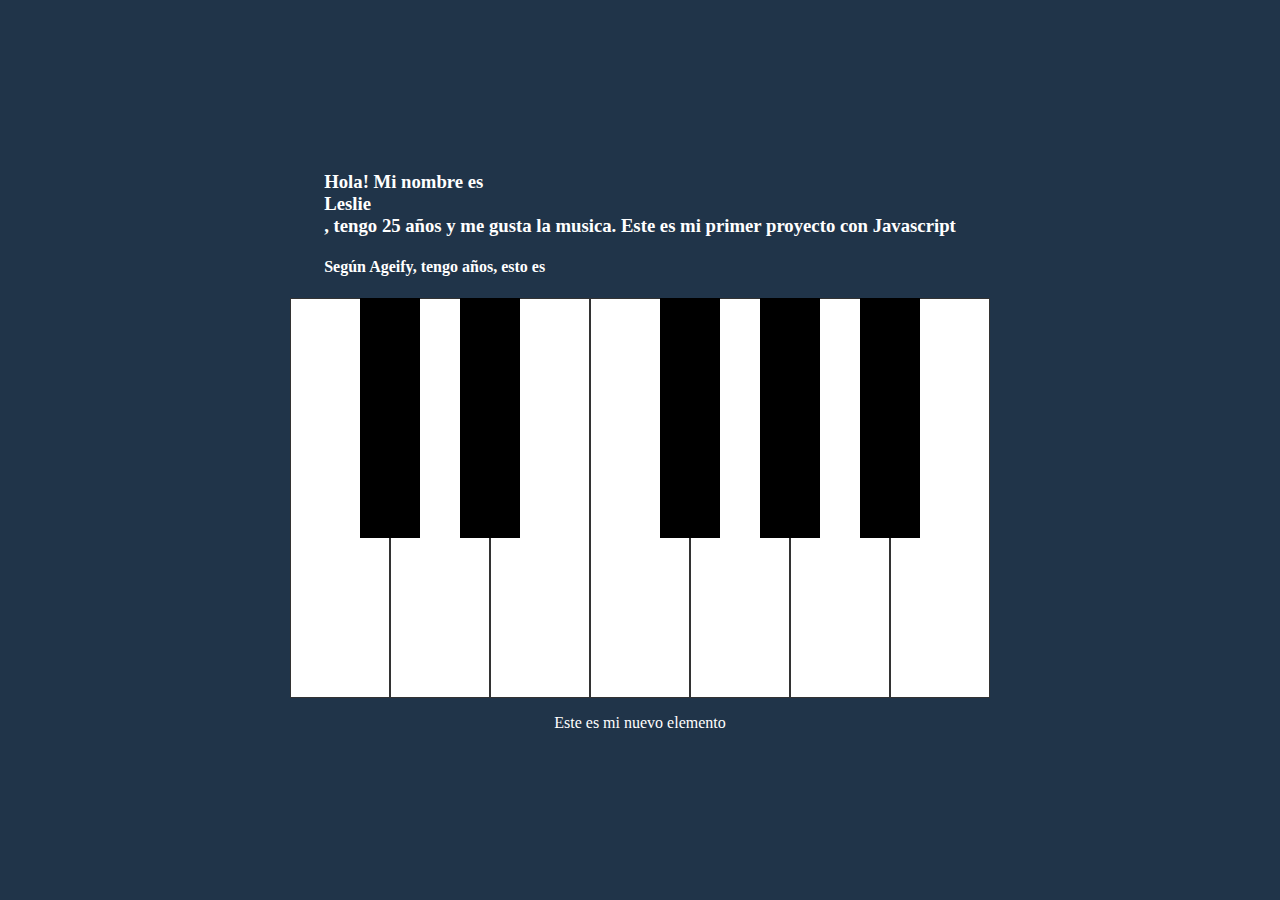
<file: javascript-project/index.html>
<!DOCTYPE html>
<html lang="en">
  <head>
    <meta charset="UTF-8" />
    <meta http-equiv="X-UA-Compatible" content="IE=edge" />
    <meta name="viewport" content="width=device-width, initial-scale=1.0" />
    <link rel="stylesheet" href="styles.css" />
    <!-- <script src="main.js" defer></script> -->
    <script src="music.js" defer></script>
    <script src="objectsArrays.js" defer></script>
    <script src="asincronia.js" defer></script>
    <title>Document</title>
  </head>
  <body>
    <div>
      <h3 class="text">
        Hola! Mi nombre es <span id="name"></span>, tengo
        <span id="age"></span> años y <span id="likesMusic"></span>. Este es mi
        primer proyecto con Javascript
      </h3>
      <h4 class="text">
        Según Ageify, tengo <span id="guessedAge"></span> años, esto es
        <span id="isGuessRight"></span>
      </h4>
    </div>
    <div class="piano">
      <div data-note="C" class="key white"></div>
      <div data-note="Db" class="key black"></div>
      <div data-note="D" class="key white"></div>
      <div data-note="Eb" class="key black"></div>
      <div data-note="E" class="key white"></div>
      <div data-note="F" class="key white"></div>
      <div data-note="Gb" class="key black"></div>
      <div data-note="G" class="key white"></div>
      <div data-note="Ab" class="key black"></div>
      <div data-note="A" class="key white"></div>
      <div data-note="Bb" class="key black"></div>
      <div data-note="B" class="key white"></div>
    </div>

    <audio id="C" src="notes/C.mp3"></audio>
    <audio id="Db" src="notes/Db.mp3"></audio>
    <audio id="D" src="notes/D.mp3"></audio>
    <audio id="Eb" src="notes/Eb.mp3"></audio>
    <audio id="E" src="notes/E.mp3"></audio>
    <audio id="F" src="notes/F.mp3"></audio>
    <audio id="Gb" src="notes/Gb.mp3"></audio>
    <audio id="G" src="notes/G.mp3"></audio>
    <audio id="Ab" src="notes/Ab.mp3"></audio>
    <audio id="A" src="notes/A.mp3"></audio>
    <audio id="Bb" src="notes/Bb.mp3"></audio>
    <audio id="B" src="notes/B.mp3"></audio>
  </body>
</html>
</file>
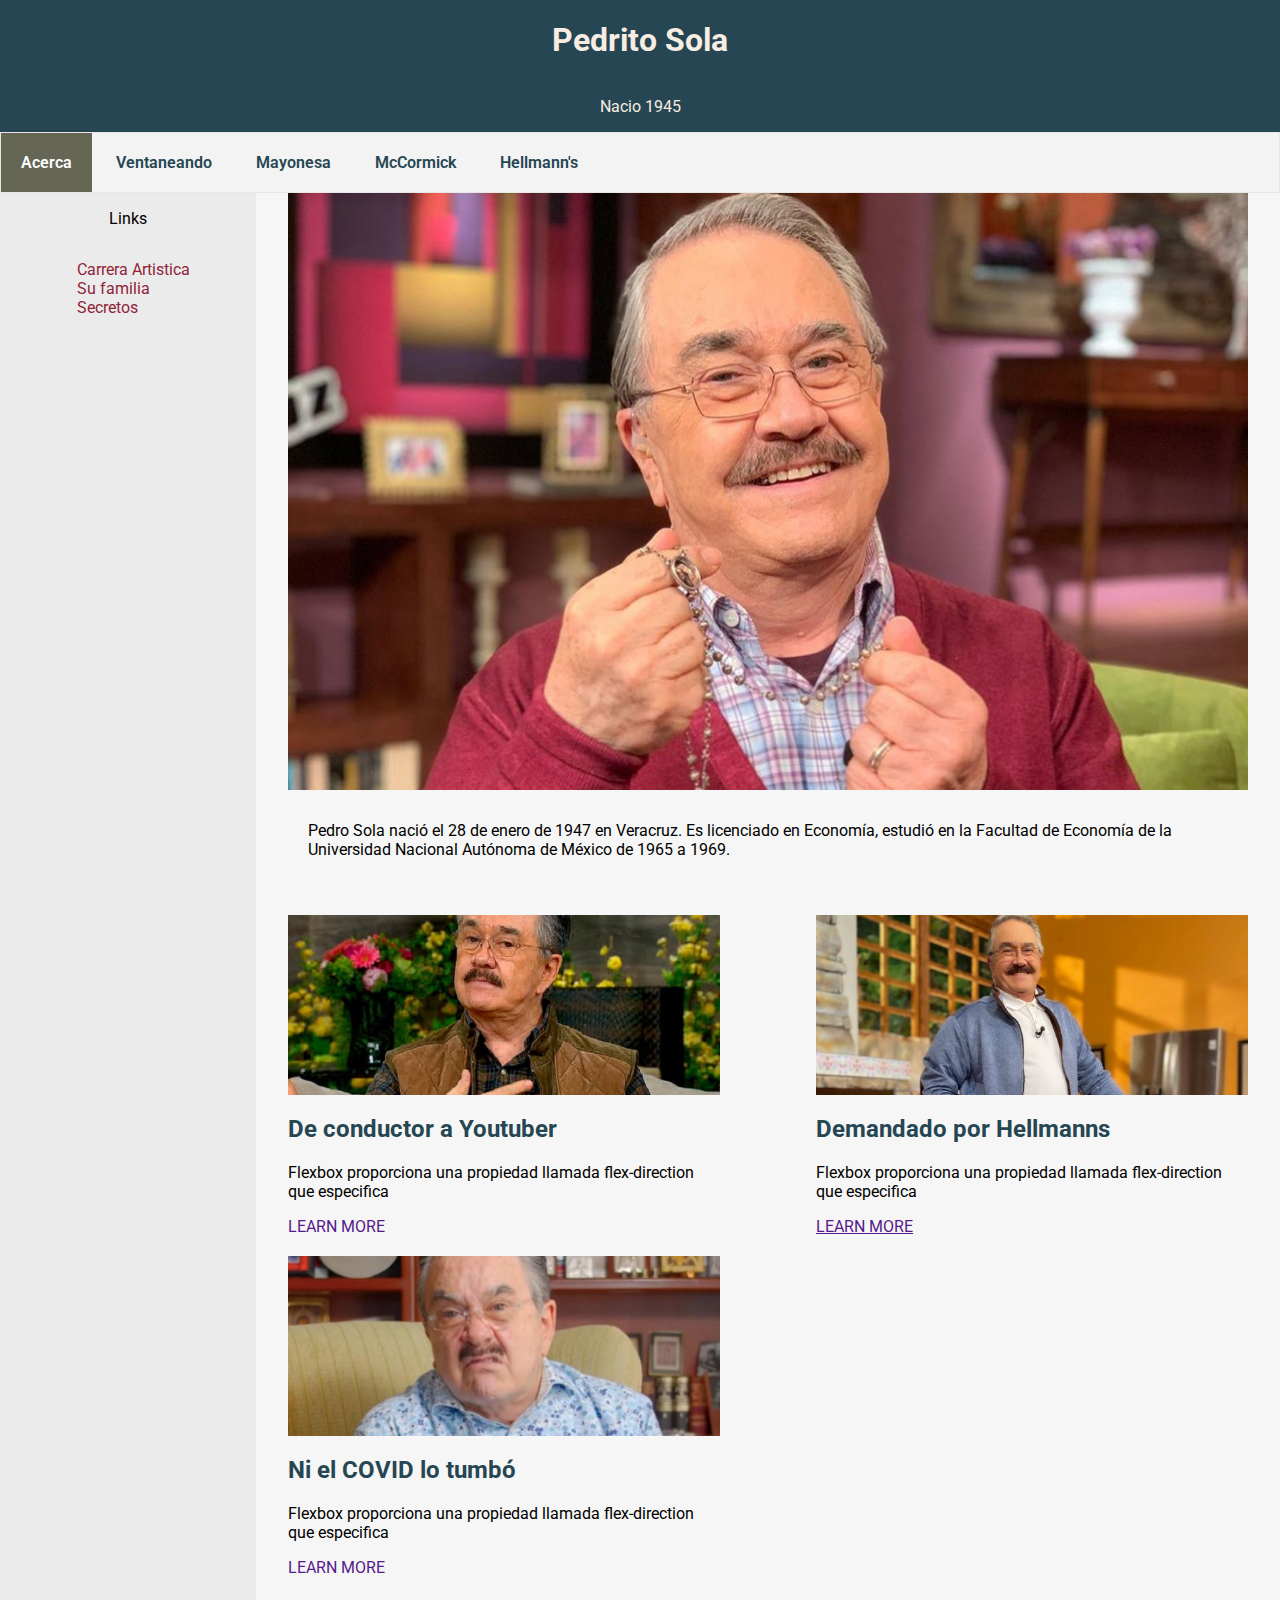
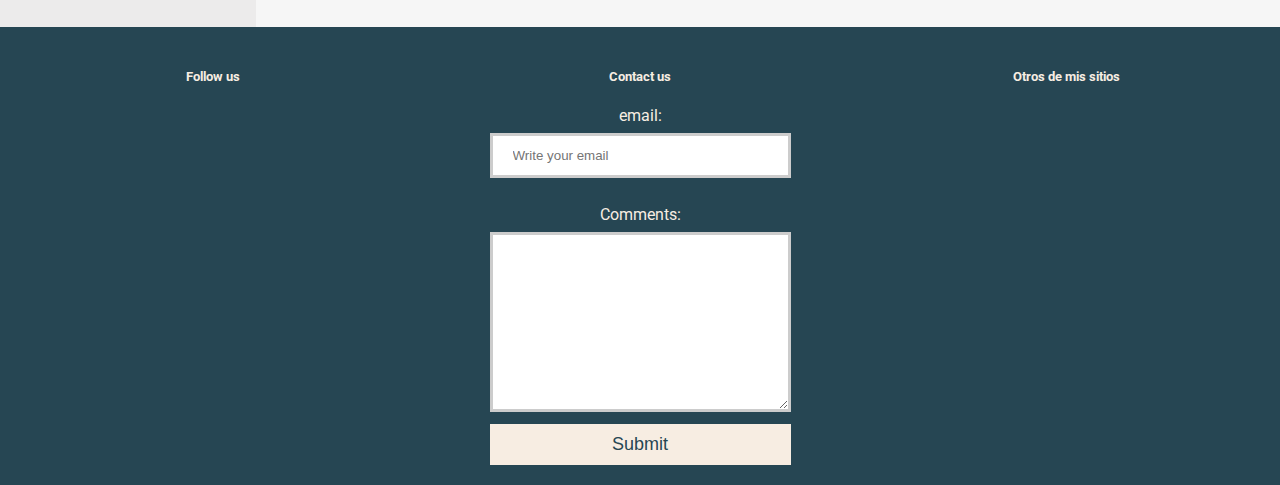
<file: tribute-page/index.html>
<!DOCTYPE html>
<html lang="es">
<head>
 	<link rel="stylesheet"
          href="https://fonts.googleapis.com/css?family=Tangerine">
	<link rel="preconnect" href="https://fonts.googleapis.com">
	<link rel="preconnect" href="https://fonts.gstatic.com" crossorigin>
	<link href="https://fonts.googleapis.com/css2?family=BhuTuka+Expanded+One&family=Roboto:wght@400;700&display=swap" rel="stylesheet">
	<link href="https://cdn.lineicons.com/3.0/lineicons.css" rel="stylesheet">
    <link rel="stylesheet" href="style.css">
	<meta name="viewport" content="width=device-width, initial-scale=1">
    <title>Mi primer pagina web</title>
</head>
	<body>
	
		<header id="header">
			<h1>Pedrito Sola</h1>
			<p>Nacio 1945</p>
		</header>

		<nav id="navigation" class="navigation-bar">
			<ul>
				<li>
					<a class="active" href="https://es.wikipedia.org/wiki/Ventaneando"> Acerca</a>
				</li>
				<li>
					<a href=""> Ventaneando</a>
				</li>
				<li>
					<a href=""> Mayonesa</a>
				</li>
				<li>
					<a href=""> McCormick</a>
				</li>
				<li>
					<a href=""> Hellmann's</a>
				</li>
				<li class="menu-icon-list">
					<a href="javascript:void(0)" onclick="showHamburgerMenu()">
						<i class="lni lni-menu"></i>
					</a>
				</li>
			</ul>
		</nav>


		<div id="main-content-container">
			<aside id="links-sidebar">
				<p>Links</p>
					<ul>
						<li><a class="links" href=""> Carrera Artistica</a> </li>
						<li><a class="links" href="">Su familia</a> </li>
						<li><a class="links" href=""> Secretos</a> </li>
					</ul>

			</aside>
			<section id="main-content">
				<img src="images/Pedro-Sola.jpeg" alt="Foto de pedrito sola">
				<div class="main-content__text">
					<p>
						Pedro Sola nació el 28 de enero de 1947 en Veracruz. Es licenciado en Economía, estudió en la Facultad de Economía de la Universidad Nacional Autónoma de México de 1965 a 1969.
					</p>
				</div>
				<div class="artiles-content">
					<article class="article">
						<div class="article__image article__background" style="background-image: url(images/predro-1.jpeg)">
						</div>
						<h2 class="article__title">De conductor a Youtuber</h2>
						<p class="article__text">Flexbox proporciona una propiedad llamada flex-direction que especifica</p>
						<a href="" class="article__link">LEARN MORE</a>
					</article>

					<article  class="article">
						<div class="article__image article__background" style="background-image: url(images/pedro-2.jpeg)">
						</div>
						<h2 class="article__title"> Demandado por Hellmanns</h2>
						<p class="article__text">Flexbox proporciona una propiedad llamada flex-direction que especifica</p>
						<a href="">LEARN MORE</a>
					</article>

					<article  class="article">
						<div class="article__image article__background" style="background-image: url(images/pedro-3.jpeg)">
						</div>
						<h2 class="article__title">Ni el COVID lo tumbó</h2>
						<p class="article__text">Flexbox proporciona una propiedad llamada flex-direction que especifica</p>
						<a class="article__link" href="">LEARN MORE</a>
					</article>
				</div>
			</section>

		</div>

	
		<footer id="my-footer" class="footer__main_content">
			<div class="footer__section">
				<h5>Follow us</h5>
				<div class="social-media__section">
					<a href="https://www.linkedin.com/" target="_blank"><i class="lni lni-linkedin-original"></i></a>
					<i class="lni lni-github-original"></i>
				</div>
			</div>
			<div class="footer__section">
				<h5>Contact us</h5>

				<form>
					<div class="form-group">
						<label for="email">email:</label><br>
						<input type="email" id="email" name="email" placeholder="Write your email" ><br><br>
					</div>
					<div class="form-group">
						<label for="comments">Comments: </label><br>
						<textarea name="comments" rows="10" cols="30">
						</textarea>
					</div>
					<input type="submit" value="Submit">
				</form>

			</div>
			<div class="footer__section">
				<h5>Otros de mis sitios</h5>

			</div>
		</footer>


	</body>
	<script type="text/javascript">
		
		function showHamburgerMenu(){
			const navigationBar = document.getElementById("navigation");
			if(navigationBar.className === 'navigation-bar'){
				navigationBar.className += ' responsive'
			} else{
				navigationBar.className = 'navigation-bar'
			}
		}
	</script>

</html>
</file>
<file: javascript-project/styles.css>
*,
*::before,
*::after {
  box-sizing: border-box;
}

body {
  background-color: #203449;
  margin: 0;
  min-height: 100vh;
  display: flex;
  flex-direction: column;
  justify-content: center;
  align-items: center;
}

.piano {
  display: flex;
}

.key {
  height: calc(var(--width) * 4);
  width: var(--width);
}

.white {
  --width: 100px;
  background-color: white;
  border: 1px solid #333;
}

.white.active {
  background-color: #ccc;
}

.black {
  --width: 60px;
  background-color: black;
  margin-left: calc(var(--width) / -2);
  margin-right: calc(var(--width) / -2);
  z-index: 2;
}

.black.active {
  background-color: #333;
}

.text {
  color: white;
}
</file>
<file: tribute-page/style.css>
html, body{
    display: flex;
    flex-direction: column;
    margin: 0;
    background: #f6f6f6;
    font-family: 'Roboto', sans-serif;
}
#header{
    display:flex;
    flex-direction: column;
    align-items: center;
    background: #264653;
    color: #f7ede2;
}
#navigation{
    background: #dda15e;
}
#navigation ul{
    margin: 0;
    padding: 0;
    border:1px solid #e7e7e7;
    background-color: #f3f3f3;
}
#navigation li{
    display: inline-block;
}
#navigation li a{
    display: block;
    text-align: center;
    text-decoration: none;
    color: #264653;
    padding: 20px;
    font-weight: 600;
}
#navigation li a:hover{
    background: #c58845;
}
#navigation li a:hover:not(.active){
    background-color: #ddd;
}

#navigation li a.active{
    color: #fff;
    background-color: #665;
}
.seccion-navegador{
     margin: 0 20px;
}
#main-content-container{
    display: flex;
    flex-direction: row;
    height: 100%;
}
#main-content{
    display: flex;
    flex-direction: column;
    flex: 6;
    padding-bottom: 40px;
    max-width: 60rem;
    margin: auto;
}
#main-content > img {
    width: 100%;
}
.main-content__text{
    padding: 15px 20px 0;
}
#links-sidebar{
    background: #ecebeb;
    flex: 2;
    max-width: 16rem;
    flex-direction: column;
    display: flex;
    align-items: center;
}
.links{ 
    text-decoration: none;
    color: #902539;
    margin: 10px 0;
}
#links-sidebar ul{
    padding: 0 0 0 10px;
}
#links-sidebar li {
    list-style: none;
}

.artiles-content{
    display: flex;
    flex-direction: row;
    margin: 30px 0 0;
    flex-wrap: wrap;
    justify-content: space-between;
}
.article{
    margin: 10px 0;
    width: 45%;
}
.article > .article__image {
    max-width: 100%;
}
.article > .article__background {
    height: 180px;
    background-position: center;
    background-size: cover;
}
.article > .article__title {
    color: #264653;
}
.article > .article__link {
    text-decoration: none;
}
.footer__main_content{
    margin-top: auto;
    text-align: center;
    padding: 20px 0;
    display: flex;
    flex-direction: row;
    background: #264653;
    color: #f7ede2;
}
.footer__main_content > .footer__section{
    flex: 1;
    display: flex;
    align-items: center;
    flex-direction: column;
}
.footer__main_content > .form-group{
    display: flex;
    flex-direction: row;
}
.social-media__section{
    font-size: 25px;
}
.social-media__section > a{
    text-decoration: none;
    color: #f7ede2;
}
input[type=submit]{
    background: #f7ede2;
    padding: 10px 20px;
    border: none;
    color: #264653;
    font-size: 18px;
    width: 100%;
}
input[type=email]:focus, textarea:focus{
    border: 3px solid #dda15e;
}
input[type=email], textarea{
    width: 100%;
    padding: 12px 20px;
    margin: 8px 0;
    box-sizing: border-box;
    border: 3px solid #ccc;
    transition: 0.5s;
    outline: none
}
#navigation .menu-icon-list{
    display: none;
}
@media screen and (max-width: 600px){
    #navigation li:not(:first-child):not(.menu-icon-list){
        display: none
    }
    #navigation .menu-icon-list{
        display: block;
        float: right;
    }
    #navigation.responsive{
        position: relative;
    }
    #navigation.responsive .menu-icon-list{
        position: absolute;
        right: 0;
        top: 0;
    }
    #navigation.responsive .menu-icon-list a{
        color: #fff;
    }
    #navigation.responsive li{
        float: none;
        display: block!important;
    }
    #navigation.responsive li a {
        text-align: left;
    }

}
@media screen and (max-width: 600px){
    #links-sidebar {
        display: none;
    }
}

@media screen and (max-width: 600px){
    #main-content-container {
        padding-right: 10px;
        padding-left: 10px;
    }
}
</file>
